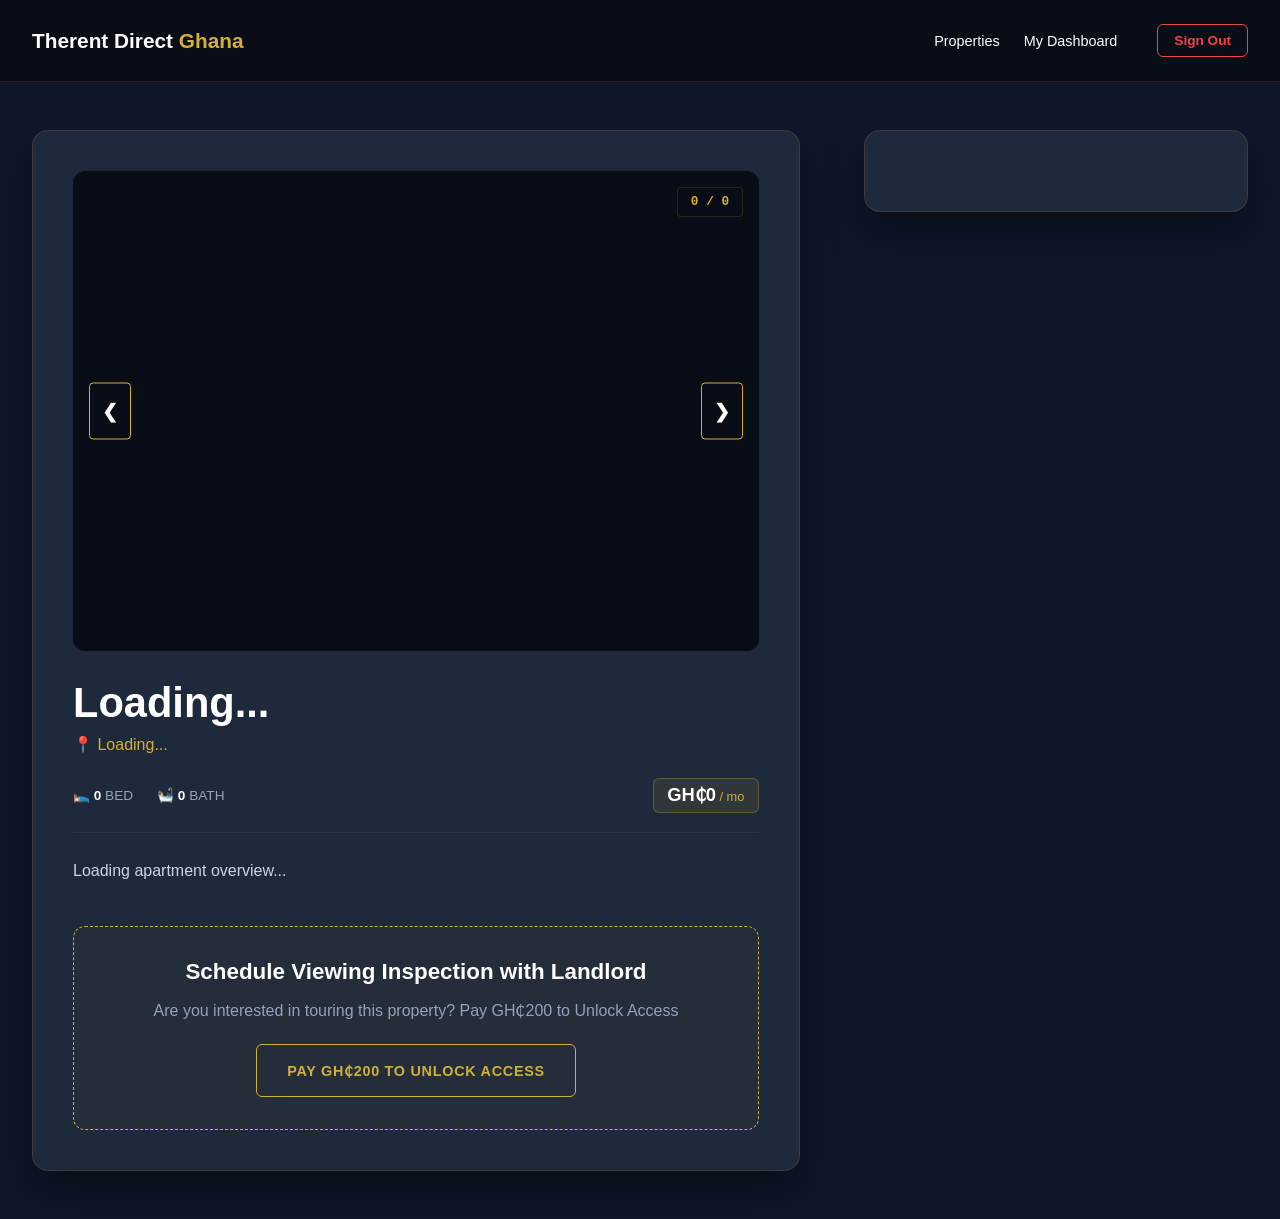
<file: details.html>
<!DOCTYPE html>
<html lang="en">
<head>
    <meta charset="UTF-8">
    <meta name="viewport" content="width=device-width, initial-scale=1.0">
    <title>Property Details | Therent Direct Ghana</title>
    <!-- Hardware Browser Speed Cache-Control Vector Injection -->
    <meta http-equiv="Cache-Control" content="public, max-age=31536000, immutable">
    <style>
        body { font-family: -apple-system, BlinkMacSystemFont, "Segoe UI", Roboto, sans-serif; background-color: #0f172a; color: #ffffff; margin: 0; padding: 0; }
        
        /* Fixed Premium Navbar Layout with Isolated Fast Sign Out */
        .lux-navbar { display: flex; justify-content: space-between; align-items: center; padding: 1.5rem 2rem; background: #090d16; border-bottom: 1px solid rgba(212, 175, 55, 0.15); position: sticky; top: 0; z-index: 1000; }
        .lux-logo { color: #ffffff; font-weight: 700; text-decoration: none; font-size: 1.3rem; }
        .lux-logo span { color: #d4af37; }
        .nav-inner-container { display: flex; align-items: center; gap: 2.5rem; }
        .nav-links-group { display: flex; gap: 1.5rem; }
        .nav-links-group a { color: #ffffff; text-decoration: none; font-size: 0.9rem; }
        .btn-isolated-signout { background: none; border: 1px solid #ef4444; color: #ef4444; padding: 0.5rem 1rem; border-radius: 6px; text-decoration: none; font-size: 0.85rem; font-weight: 600; cursor: pointer; transition: all 0.1s ease; }
        .btn-isolated-signout:hover { background: #ef4444; color: #ffffff; }
        
        .details-container { max-width: 1250px; margin: 3rem auto; padding: 0 2rem; }
        .details-grid { display: grid; grid-template-columns: 2fr 1fr; gap: 4rem; align-items: start; }
        .view-window { background: #1e293b; border: 1px solid rgba(212, 175, 55, 0.15); border-radius: 16px; padding: 2.5rem; box-shadow: 0 20px 40px rgba(0,0,0,0.4); }
        
        /* Luxury Media Slider Hub */
        .gallery-viewport { background: #090d16; border-radius: 12px; overflow: hidden; height: 480px; margin-bottom: 1.5rem; position: relative; display: flex; align-items: center; justify-content: center; }
        .gallery-viewport img, .gallery-viewport video { width: 100%; height: 100%; object-fit: cover; display: none; }
        .gallery-viewport img.active, .gallery-viewport video.active { display: block; }
        .gallery-nav-btn { position: absolute; top: 50%; transform: translateY(-50%); background: rgba(9, 13, 22, 0.8); border: 1px solid #d4af37; color: #ffffff; padding: 1rem 0.75rem; cursor: pointer; font-weight: 700; border-radius: 4px; z-index: 10; font-size: 1.2rem; }
        .btn-prev { left: 1rem; } .btn-next { right: 1rem; }
        .gallery-counter-badge { position: absolute; top: 1rem; right: 1rem; background: rgba(9, 13, 22, 0.85); border: 1px solid rgba(212, 175, 55, 0.15); padding: 0.4rem 0.8rem; border-radius: 4px; font-size: 0.8rem; color: #d4af37; font-weight: 600; font-family: monospace; }

        .show-title { font-size: 2.6rem; margin-bottom: 0.5rem; color: #ffffff; font-weight: 700; }
        .show-location { color: #d4af37; font-size: 1rem; margin-bottom: 1.5rem; font-weight: 500; }
        
        /* Integrated Specifications & Monthly Price Badge Row Placement Header */
        .show-specs { display: flex; align-items: center; gap: 1.5rem; font-size: 0.85rem; text-transform: uppercase; color: #94a3b8; border-bottom: 1px solid rgba(255,255,255,0.05); padding-bottom: 1.2rem; margin-bottom: 1.5rem; }
        .show-specs span { color: #ffffff; font-weight: 600; }
        .price-badge-inline { font-size: 1.15rem; font-weight: 700; color: #ffffff; background: rgba(212, 175, 55, 0.1); border: 1px solid rgba(212, 175, 55, 0.3); padding: 0.35rem 0.85rem; border-radius: 6px; margin-left: auto; text-transform: none; }
        .price-badge-inline span { color: #d4af37; font-weight: 400; font-size: 0.8rem; }
        
        .show-description { color: #cbd5e1; line-height: 1.8; font-size: 1rem; margin-bottom: 2.5rem; }
        
        /* Premium Paywall Card Container */
        .inline-paywall-card { background: rgba(212, 175, 55, 0.03); border: 1px dashed #d4af37; border-radius: 12px; padding: 2rem; margin-top: 2rem; text-align: center; }
        .inline-paywall-title { font-size: 1.4rem; font-weight: 700; color: #ffffff; margin-bottom: 0.5rem; }
        .inline-paywall-text { font-size: 1rem; color: #94a3b8; margin-bottom: 1.5rem; }
        
        .monetization-box { background: #1e293b; border: 1px solid rgba(212, 175, 55, 0.15); border-radius: 16px; padding: 2.5rem; box-shadow: 0 20px 40px rgba(0,0,0,0.4); text-align: center; }
        .calendar-field-group { text-align: left; margin-bottom: 1.5rem; }
        .calendar-label { font-size: 0.75rem; text-transform: uppercase; color: #d4af37; display: block; margin-bottom: 0.5rem; font-weight: 500; letter-spacing: 0.05em; }
        .btn-luxury { background: none; border: 1px solid #d4af37; color: #d4af37; text-transform: uppercase; letter-spacing: 0.05em; font-weight: 600; cursor: pointer; border-radius: 6px; transition: all 0.2s ease; display: block; text-align: center; text-decoration: none; padding: 1.1rem; width: 100%; box-sizing: border-box; font-size: 0.9rem; }
        .btn-luxury:hover { background: #d4af37; color: #090d16; }
        
        .unlocked-landlord-card { background: rgba(16, 185, 129, 0.05); border: 1px solid rgba(16, 185, 129, 0.2); border-radius: 8px; padding: 1.5rem; text-align: left; margin-bottom: 1rem; }
        .unlocked-label-text { font-size: 0.75rem; text-transform: uppercase; color: #d4af37; display: block; margin-bottom: 0.25rem; font-weight: 600; }
        .unlocked-value-display { font-size: 1.4rem; color: #ffffff; text-decoration: none; font-weight: 700; display: block; }
        @media (max-width: 992px) { .details-grid { grid-template-columns: 1fr; gap: 2rem; } .gallery-viewport { height: 320px; } .price-badge-inline { margin-left: 0; margin-top: 1rem; width: 100%; text-align: center; } .show-specs { flex-wrap: wrap; } }
    </style>
</head>
<body>

    <nav class="lux-navbar">
        <a href="properties.html" class="lux-logo">Therent Direct <span>Ghana</span></a>
        <div class="nav-inner-container">
            <div class="nav-links-group"><a href="properties.html">Properties</a><a href="dashboard.html">My Dashboard</a></div>
            <button onclick="executeGlobalLogout(event)" class="btn-isolated-signout">Sign Out</button>
        </div>
    </nav>

    <div class="details-container">
        <div class="details-grid">
            <main class="view-window">
                <div class="gallery-viewport">
                    <button class="gallery-nav-btn btn-prev" onclick="shiftGalleryIndex(-1)">&#10094;</button>
                    <div id="media-slides-container" style="width:100%; height:100%;"></div>
                    <button class="gallery-nav-btn btn-next" onclick="shiftGalleryIndex(1)">&#10095;</button>
                    <div class="gallery-counter-badge" id="gallery-counter">0 / 0</div>
                </div>
                
                <h1 class="show-title" id="p-title">Loading...</h1>
                <div class="show-location" id="p-location">📍 Loading...</div>
                
                <!-- RE-ENGINEERED META SPEC ROW BLOCK HOUSING THE INTEGRATED PRICE TAG -->
                <div class="show-specs">
                    <div>🛌 <span id="lbl-beds">0</span> Bed</div>
                    <div>🛀 <span id="lbl-baths">0</span> Bath</div>
                    <!-- Monthly Rental Cost Display Value Placed Exactly in Spec Strip Row -->
                    <div class="price-badge-inline" id="p-price">GH₵0<span> / mo</span></div>
                </div>
                
                <p class="show-description" id="p-desc">Loading apartment overview...</p>
                
                <div id="inline-paywall-block-container">
                    <div class="inline-paywall-card">
                        <div class="inline-paywall-title">Schedule Viewing Inspection with Landlord</div>
                        <p class="inline-paywall-text">Are you interested in touring this property? Pay GH₵200 to Unlock Access</p>
                        <a href="payment.html" class="btn-luxury" style="max-width: 320px; margin: 0 auto;">Pay GH₵200 to Unlock Access</a>
                    </div>
                </div>
            </main>
            
            <aside class="monetization-box">
                <!-- Hidden Interactive Controls Block Revealed Only After Payment Token Validation -->
                <div id="booking-sidebar-controls" style="display: none;">
                    <div class="calendar-field-group">
                        <label class="calendar-label">Choose Walkthrough Inspection Date</label>
                        <input type="date" id="inspection-calendar-input" style="background:#090d16; border:1px solid rgba(212,175,55,0.2); padding:0.9rem; color:#fff; width:100%; border-radius:8px; box-sizing: border-box; margin-bottom: 1.5rem;">
                    </div>
                    <button class="btn-luxury" onclick="confirmBookingPass()" style="margin-bottom: 1.5rem;">Confirm Inspection Booking</button>
                    
                    <div class="unlocked-landlord-card">
                        <span class="unlocked-label-text">Landlord Name</span>
                        <span class="unlocked-value-display" id="lbl-landlord-name" style="font-size:1.15rem; margin-bottom:1rem; font-weight:600; text-transform: capitalize;">---</span>
                        
                        <span class="unlocked-label-text">Direct Phone Link</span>
                        <a href="tel:0000" id="landlord-phone-anchor" class="unlocked-value-display" style="font-family:monospace; color:#10b981;">---</a>
                    </div>
                </div>
</file>
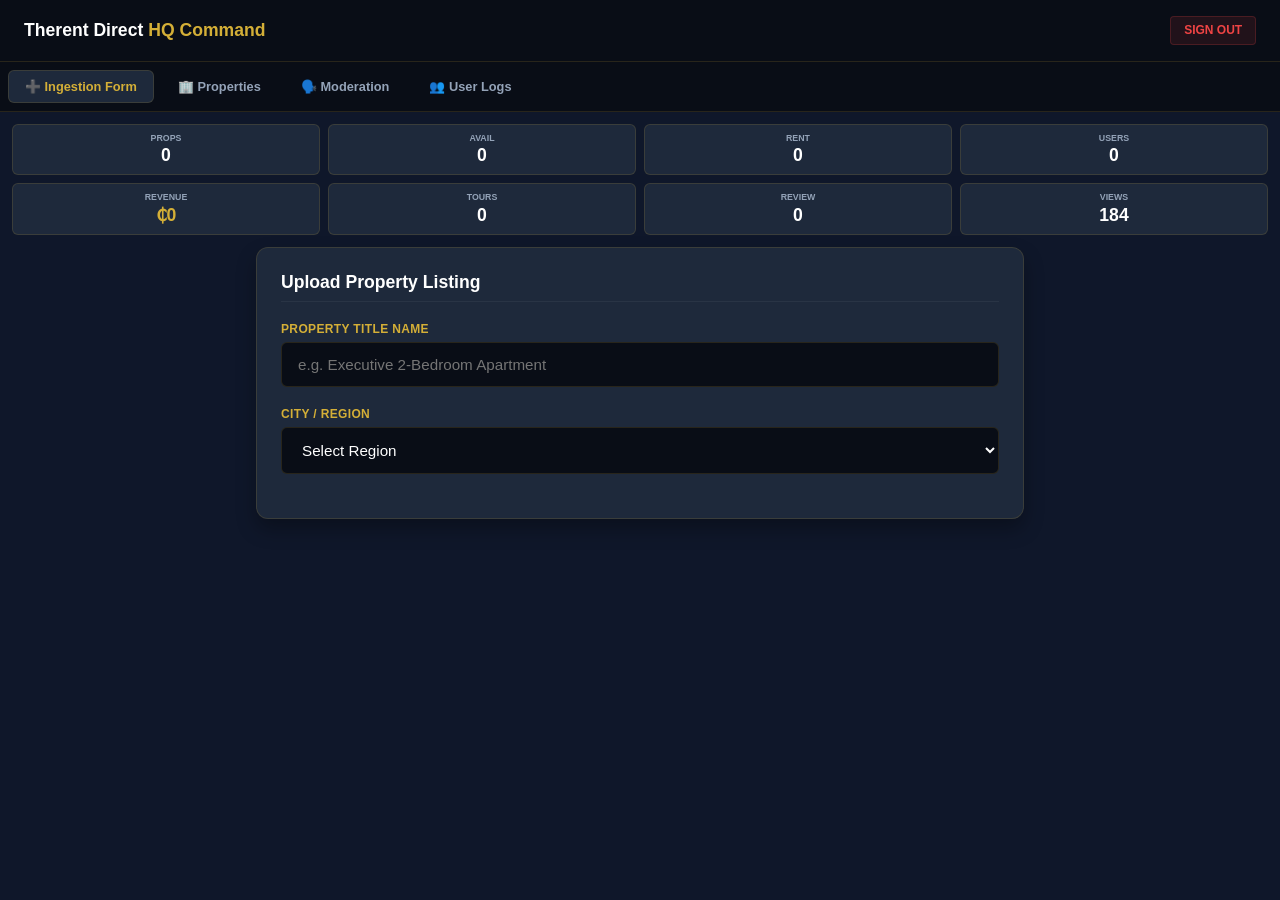
<file: hq.html>
<!DOCTYPE html>
<html lang="en">
<head>
    <meta charset="UTF-8">
    <meta name="viewport" content="width=device-width, initial-scale=1.0">
    <title>Executive Command HQ | Therent Direct Ghana</title>
    <meta http-equiv="Cache-Control" content="public, max-age=31536000, immutable">
    <style>
        :root { --bg: #0f172a; --surface: #1e293b; --gold: #d4af37; --text: #ffffff; --muted: #94a3b8; --border: rgba(212,175,55,0.15); --red: #ef4444; --green: #10b981; }
        * { margin: 0; padding: 0; box-sizing: border-box; }
        body { font-family: -apple-system, BlinkMacSystemFont, "Segoe UI", Roboto, sans-serif; background: var(--bg); color: var(--text); padding-bottom: 3rem; font-size: 13px; }
        
        .lux-navbar { display: flex; justify-content: space-between; align-items: center; padding: 1rem 1.5rem; background: #090d16; border-bottom: 1px solid var(--border); position: sticky; top: 0; z-index: 1000; }
        .lux-logo { color: var(--text); font-weight: 700; text-decoration: none; font-size: 1.1rem; }
        .lux-logo span { color: var(--gold); }
        .btn-signout { background: rgba(239, 68, 68, 0.1); color: var(--red); border: 1px solid rgba(239, 68, 68, 0.2); padding: 0.4rem 0.8rem; font-size: 0.75rem; font-weight: 600; text-transform: uppercase; border-radius: 4px; cursor: pointer; }
        
        .tab-menu-strip { display: flex; background: #090d16; border-bottom: 1px solid var(--border); padding: 0.5rem; gap: 0.5rem; overflow-x: auto; }
        .tab-btn { background: none; border: none; color: var(--muted); padding: 0.5rem 1rem; font-size: 0.8rem; font-weight: 600; cursor: pointer; border-radius: 6px; white-space: nowrap; }
        .tab-btn.active { background: var(--surface); color: var(--gold); border: 1px solid var(--border); }

        .metrics-bar { display: grid; grid-template-columns: repeat(4, 1fr); gap: 0.5rem; padding: 0.75rem; }
        .metric-card { background: var(--surface); border: 1px solid var(--border); border-radius: 6px; padding: 0.5rem; text-align: center; }
        .metric-title { font-size: 0.55rem; text-transform: uppercase; color: var(--muted); margin-bottom: 0.15rem; font-weight: 700; }
        .metric-figure { font-size: 1.1rem; font-weight: 700; color: var(--text); }
        .metric-figure.gold { color: var(--gold); }
        
        .dashboard-content-area { padding: 0 1rem; max-width: 800px; margin: 0 auto; }
        .panel-box { background: var(--surface); border: 1px solid var(--border); border-radius: 12px; padding: 1.5rem; box-shadow: 0 10px 20px rgba(0,0,0,0.3); }
        .panel-heading { font-size: 1.1rem; font-weight: 700; color: var(--text); margin-bottom: 1.25rem; border-bottom: 1px solid rgba(255,255,255,0.05); padding-bottom: 0.5rem; }
        
        .form-group { margin-bottom: 1.25rem; display: flex; flex-direction: column; gap: 0.4rem; }
        .form-label { font-size: 0.75rem; text-transform: uppercase; color: var(--gold); font-weight: 700; letter-spacing: 0.03em; }
        .luxury-input, .luxury-select, .luxury-textarea { width: 100%; background: #090d16; border: 1px solid var(--border); padding: 0.8rem 1rem; border-radius: 6px; color: var(--text); font-size: 0.95rem; outline: none; box-sizing: border-box; }
        .luxury-textarea { height: 100px; resize: vertical; font-family: inherit; }
        .luxury-input:focus, .luxury-select:focus, .luxury-textarea:focus { border-color: var(--gold); }
        
        /* Drag and Drop Zone Custom Luxury Theme Styles */
        .media-dropzone { border: 2px dashed var(--gold); background: #090d16; border-radius: 8px; padding: 2rem; text-align: center; cursor: pointer; transition: background 0.2s, border-color 0.2s; }
        .media-dropzone:hover { background: rgba(212,175,55,0.03); }
        .dropzone-content p { color: var(--text); font-size: 0.9rem; margin-top: 0.5rem; }
        .dropzone-content small { color: var(--muted); display: block; margin-top: 0.25rem; }
        .browse-link { color: var(--gold); text-decoration: underline; font-weight: 600; }
        .preview-container { display: grid; grid-template-columns: repeat(auto-fill, minmax(80px, 1fr)); gap: 0.5rem; margin-top: 1rem; }
        .preview-item { width: 100%; aspect-ratio: 1; object-fit: cover; border-radius: 4px; border: 1px solid var(--border); }

        .btn-submit { background: var(--gold); color: #090d16; border: none; padding: 1.1rem; font-weight: 700; text-transform: uppercase; letter-spacing: 0.05em; border-radius: 6px; cursor: pointer; width: 100%; font-size: 0.95rem; margin-top: 1rem; display: block; text-align: center; }
        .btn-submit:hover { background: #bfa032; }
        .status-msg { font-size: 0.85rem; color: var(--gold); font-style: italic; margin-top: 0.75rem; text-align: center; display: none; padding: 0.5rem; border-radius: 4px; background: rgba(212,175,55,0.05); }
        
        .pipeline-table { width: 100%; border-collapse: collapse; font-size: 0.85rem; text-align: left; }
        .pipeline-table th, .pipeline-table td { padding: 0.85rem 0.5rem; border-bottom: 1px solid rgba(255,255,255,0.05); vertical-align: top; }
        .pipeline-table th { text-transform: uppercase; font-size: 0.65rem; color: var(--muted); background: rgba(255,255,255,0.02); }
        .badge-pill { padding: 0.2rem 0.4rem; border-radius: 4px; font-size: 0.65rem; font-weight: 700; text-transform: uppercase; }
        .badge-pill.active { background: rgba(16, 185, 129, 0.15); color: var(--green); }
        .badge-pill.locked { background: rgba(239, 68, 68, 0.15); color: var(--red); }
        .action-flex { display: flex; gap: 0.35rem; flex-wrap: wrap; }
        .action-btn { background: var(--gold); color: #090d16; border: none; padding: 0.3rem 0.5rem; font-weight: 700; border-radius: 4px; cursor: pointer; font-size: 0.65rem; text-transform: uppercase; }
        .btn-blue { background: #3b82f6; color: white; }
        .btn-red { background: var(--red); color: white; }
        
        .dashboard-tab-panel { display: none; }
        .dashboard-tab-panel.active-view { display: block; }
    </style>
</head>
<body>

    <nav class="lux-navbar">
        <a href="properties.html" class="lux-logo">Therent Direct <span>HQ Command</span></a>
        <button onclick="executeGlobalLogout(event)" class="btn-signout">Sign Out</button>
    </nav>

    <div class="tab-menu-strip">
        <button class="tab-btn active" id="btn-tab1" onclick="switchDashboardViewTab('panel-ingestion', 'btn-tab1')">➕ Ingestion Form</button>
        <button class="tab-btn" id="btn-tab2" onclick="switchDashboardViewTab('panel-properties', 'btn-tab2')">🏢 Properties</button>
        <button class="tab-btn" id="btn-tab3" onclick="switchDashboardViewTab('panel-reviews', 'btn-tab3')">🗣️ Moderation</button>
        <button class="tab-btn" id="btn-tab4" onclick="switchDashboardViewTab('panel-users', 'btn-tab4')">👥 User Logs</button>
    </div>

    <section class="metrics-bar">
        <div class="metric-card"><div class="metric-title">Props</div><div id="m-props" class="metric-figure">0</div></div>
        <div class="metric-card"><div class="metric-title">Avail</div><div id="m-avail" class="metric-figure">0</div></div>
        <div class="metric-card"><div class="metric-title">Rent</div><div id="m-rented" class="metric-figure">0</div></div>
        <div class="metric-card"><div class="metric-title">Users</div><div id="m-users" class="metric-figure">0</div></div>
        <div class="metric-card"><div class="metric-title">Revenue</div><div id="m-revenue" class="metric-figure gold">₵0</div></div>
        <div class="metric-card"><div class="metric-title">Tours</div><div id="m-inspect" class="metric-figure">0</div></div>
        <div class="metric-card"><div class="metric-title">Review</div><div id="m-reviews" class="metric-figure">0</div></div>
        <div class="metric-card"><div class="metric-title">Views</div><div class="metric-figure">184</div></div>
    </section>

    <div class="dashboard-content-area">
        
        <div class="dashboard-tab-panel active-view" id="panel-ingestion">
            <main class="panel-box">
                <h2 class="panel-heading" id="form-title">Upload Property Listing</h2>
                <form id="admin-upload-form" onsubmit="executeAdminPropertyUpload(event)">
                    <input type="hidden" id="ap-edit-id" value="">
                    
                    <div class="form-group">
                        <label class="form-label">Property Title Name</label>
                        <input type="text" id="ap-title" class="luxury-input" placeholder="e.g. Executive 2-Bedroom Apartment" required>
                    </div>
                    
                    <div class="form-group">
                        <label class="form-label">City / Region</label>
                        <select id="ap-city" class="luxury-select" required>
                            <option value="" disabled selected>Select Region</option>
                            <option value="Greater Accra">Greater Accra</option>
                            <option value="Ashanti">Ashanti</option>
                            <option value="Eastern">Eastern</option>
                            <option value="Western">Western</option>
                            <option value="Central">Central</option>
                            <option value="Volta">Volta</option>
                            <option value="Northern">Northern</option>
                            <option value="Upper East">Upper East</option>
                            <option value="Upper West">Upper West</option>
                            <option value="Bono">Bono</option>
                            <option value="Bono East">Bono East</option>
                            <option value="Ahafo">Ahafo</option>
                            <option value="Savannah">Savannah</option>
                            <option value="North East">North East</option>
</file>
